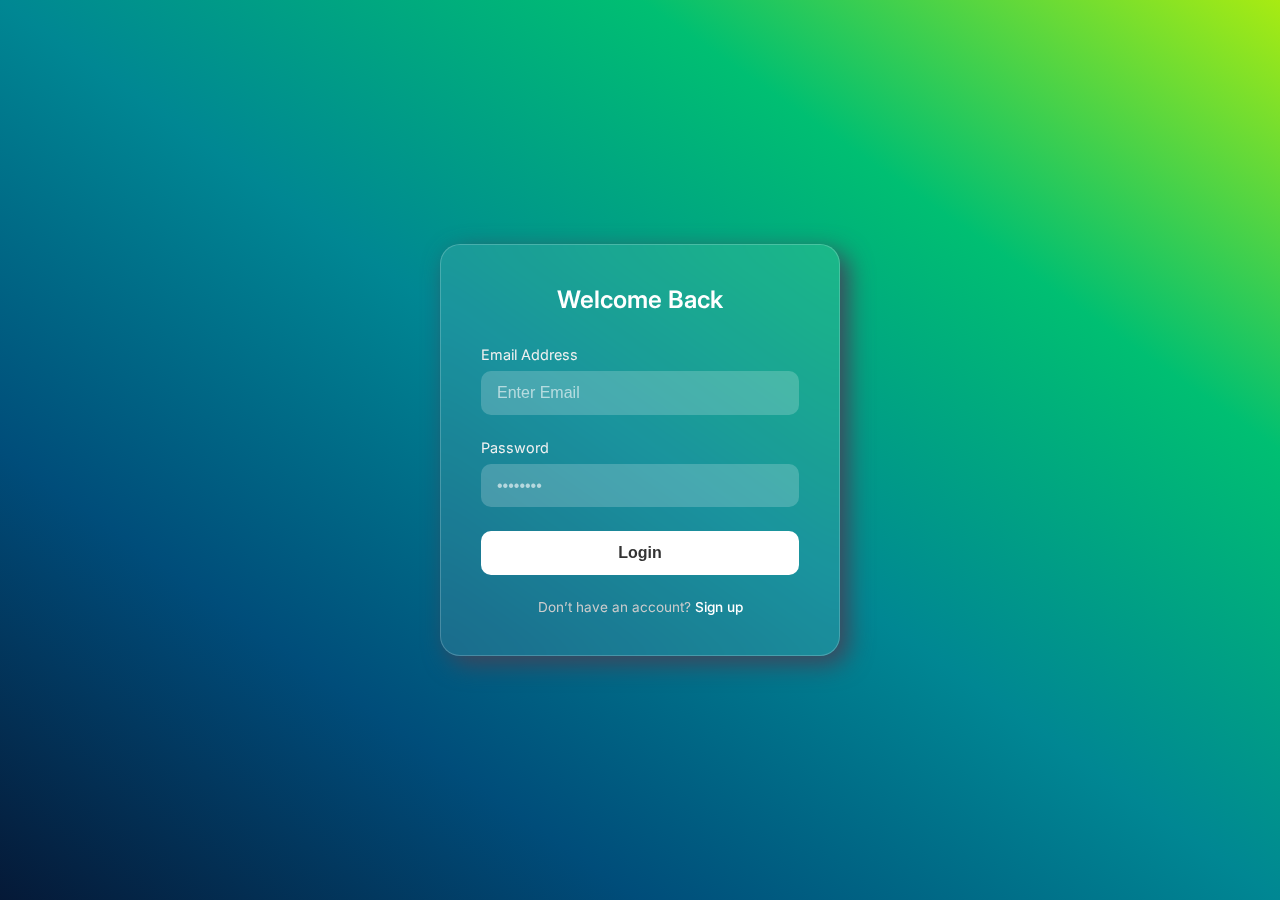
<file: pages/login.html>
<!DOCTYPE html>
<html lang="en">
	<head>
		<meta charset="UTF-8" />
		<meta name="viewport" content="width=device-width, initial-scale=1.0" />
		<title>Login</title>
		<link
			href="https://fonts.googleapis.com/css2?family=Inter:wght@400;600&display=swap"
			rel="stylesheet"
		/>
		<style>
			* {
				box-sizing: border-box;
				padding: 0;
				margin: 0;
			}

			body {
				font-family: "Inter", sans-serif;
				display: flex;
				justify-content: center;
				align-items: center;
				height: 100vh;
				/* background: linear-gradient(to right, #667eea, #764ba2); */
				overflow: hidden;
				background-image: linear-gradient(
					to right top,
					#051937,
					#004d7a,
					#008793,
					#00bf72,
					#a8eb12
				);
			}

			.login-wrapper {
				background: rgba(255, 255, 255, 0.1);
				border: 1px solid rgba(255, 255, 255, 0.2);
				backdrop-filter: blur(15px);
				-webkit-backdrop-filter: blur(15px);
				padding: 2.5rem;
				border-radius: 20px;
				width: 100%;
				max-width: 400px;
				box-shadow: 0 10px 30px rgba(0, 0, 0, 0.1);
				-webkit-box-shadow: 8px 8px 24px 0px rgba(66, 68, 90, 1);
				-moz-box-shadow: 8px 8px 24px 0px rgba(66, 68, 90, 1);
				box-shadow: 8px 8px 24px 0px rgba(66, 68, 90, 1);
			}

			.login-wrapper h2 {
				text-align: center;
				color: #fff;
				margin-bottom: 2rem;
				font-weight: 600;
			}

			.input-group {
				margin-bottom: 1.5rem;
			}

			.input-group label {
				color: #f1f1f1;
				font-size: 0.9rem;
				display: block;
				margin-bottom: 0.5rem;
			}

			.input-group input {
				width: 100%;
				padding: 0.8rem 1rem;
				border: none;
				border-radius: 10px;
				outline: none;
				font-size: 1rem;
				background: rgba(255, 255, 255, 0.2);
				color: #fff;
				transition: all 0.3s ease;
			}

			.input-group input::placeholder {
				color: rgba(255, 255, 255, 0.6);
			}

			.input-group input:focus {
				background: rgba(255, 255, 255, 0.3);
				border: 1px solid rgba(255, 255, 255, 0.5);
			}

			.login-btn {
				width: 100%;
				padding: 0.8rem;
				border: none;
				border-radius: 10px;
				background-color: #ffffff;
				color: #333;
				font-size: 1rem;
				font-weight: 600;
				cursor: pointer;
				transition: background 0.3s ease;
			}

			.login-btn:hover {
				background-color: #f1f1f1;
			}

			.footer-text {
				text-align: center;
				color: #ccc;
				font-size: 0.85rem;
				margin-top: 1.5rem;
			}

			.footer-text a {
				color: #fff;
				text-decoration: none;
				font-weight: 500;
			}

			@media (max-width: 480px) {
				.login-wrapper {
					margin: 1rem;
					padding: 2rem;
				}
			}
		</style>
	</head>
	<body>
		<div class="login-wrapper">
			<h2>Welcome Back</h2>
			<form>
				<div class="input-group">
					<label for="email">Email Address</label>
					<input
						type="email"
						id="email"
						placeholder="Enter Email"
						required
					/>
				</div>
				<div class="input-group">
					<label for="password">Password</label>
					<input
						type="password"
						id="password"
						placeholder="••••••••"
						required
					/>
				</div>
				<button type="submit" class="login-btn">Login</button>
				<p class="footer-text">
					Don’t have an account? <a href="#">Sign up</a>
				</p>
			</form>
		</div>
	</body>
</html>
</file>
